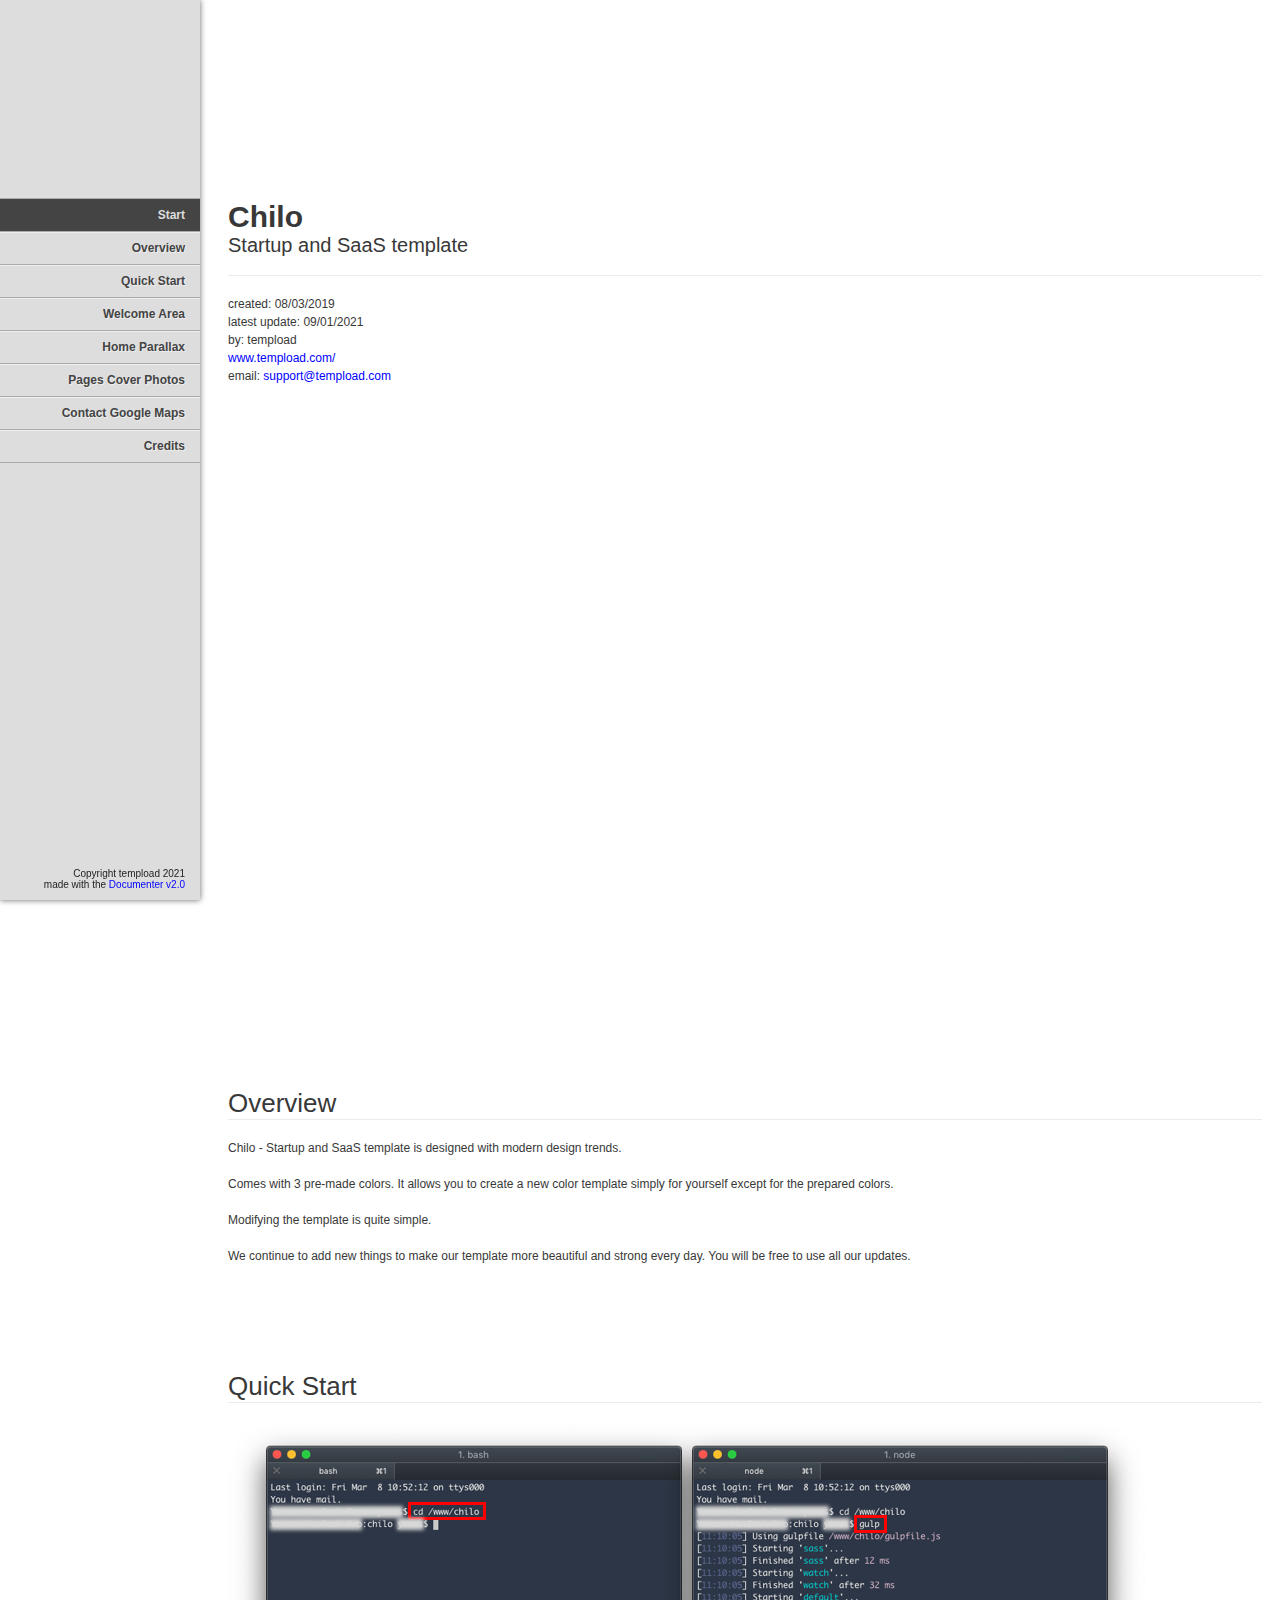
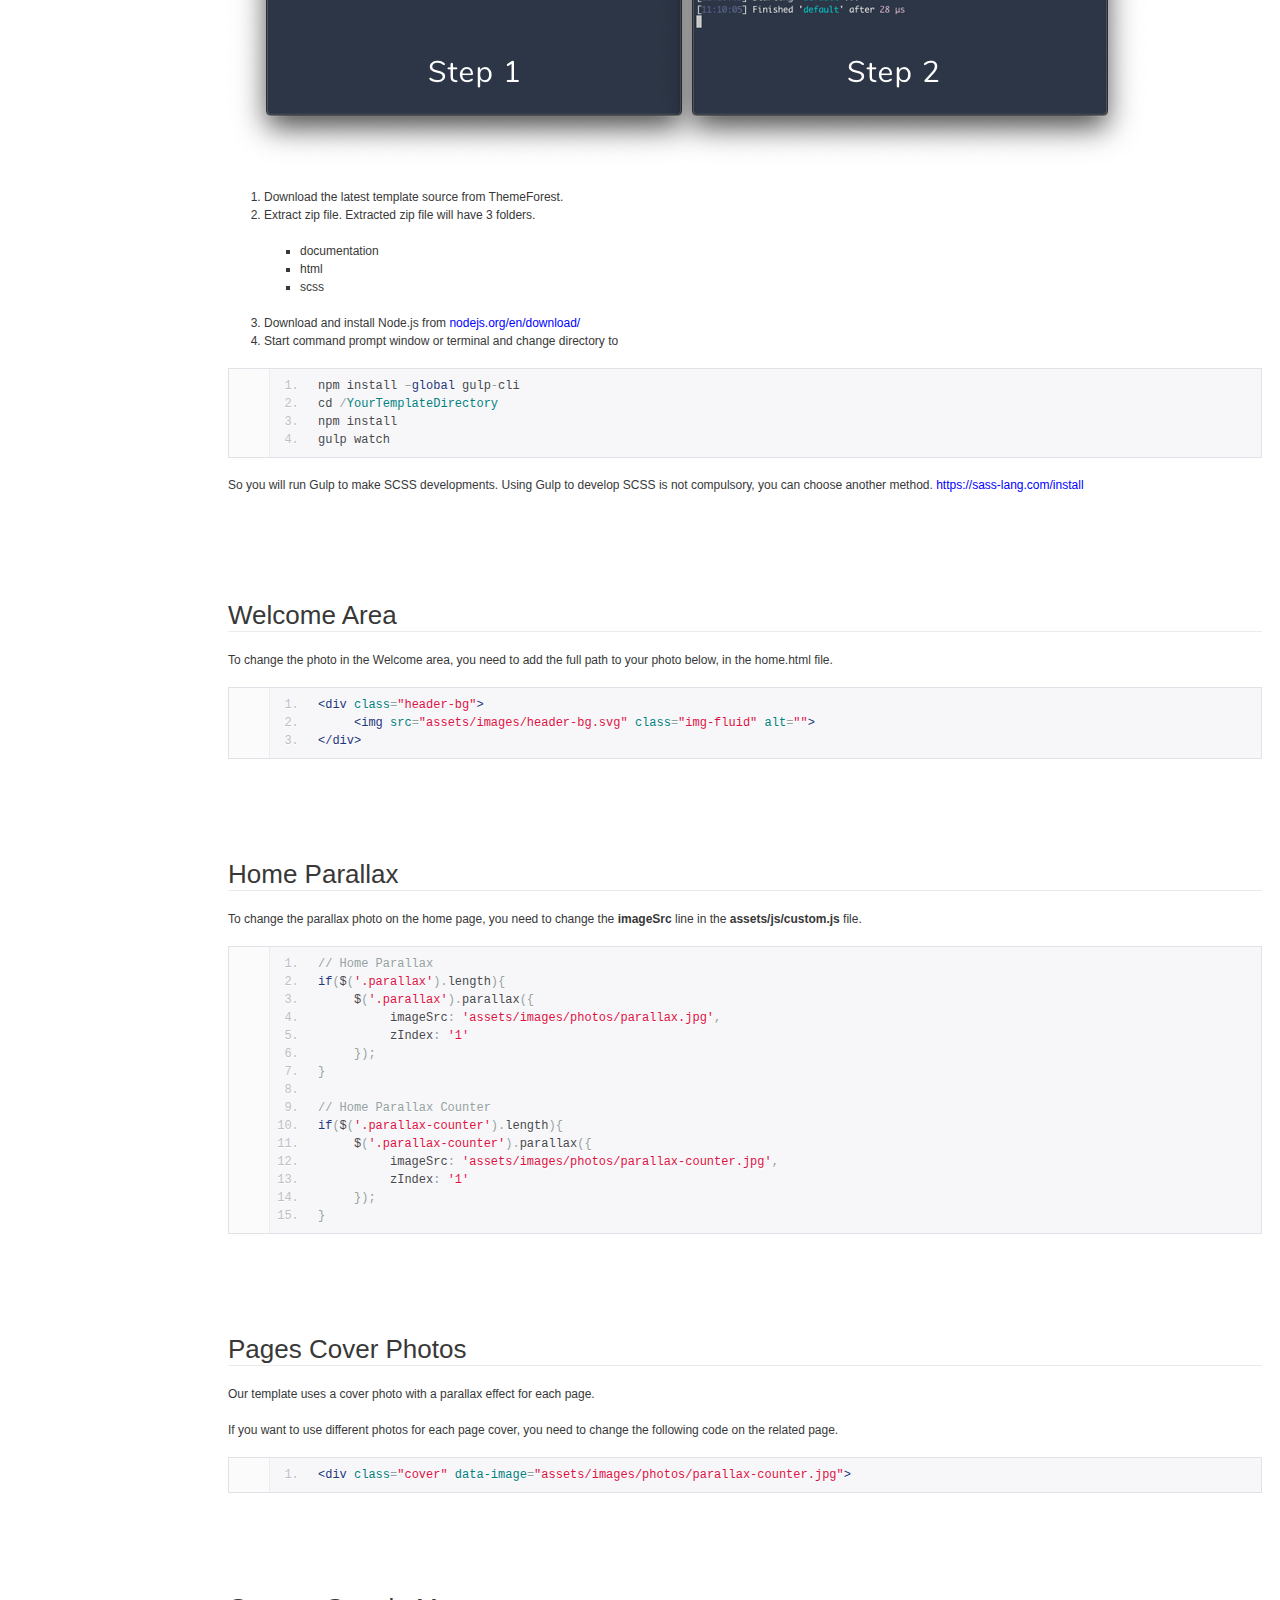
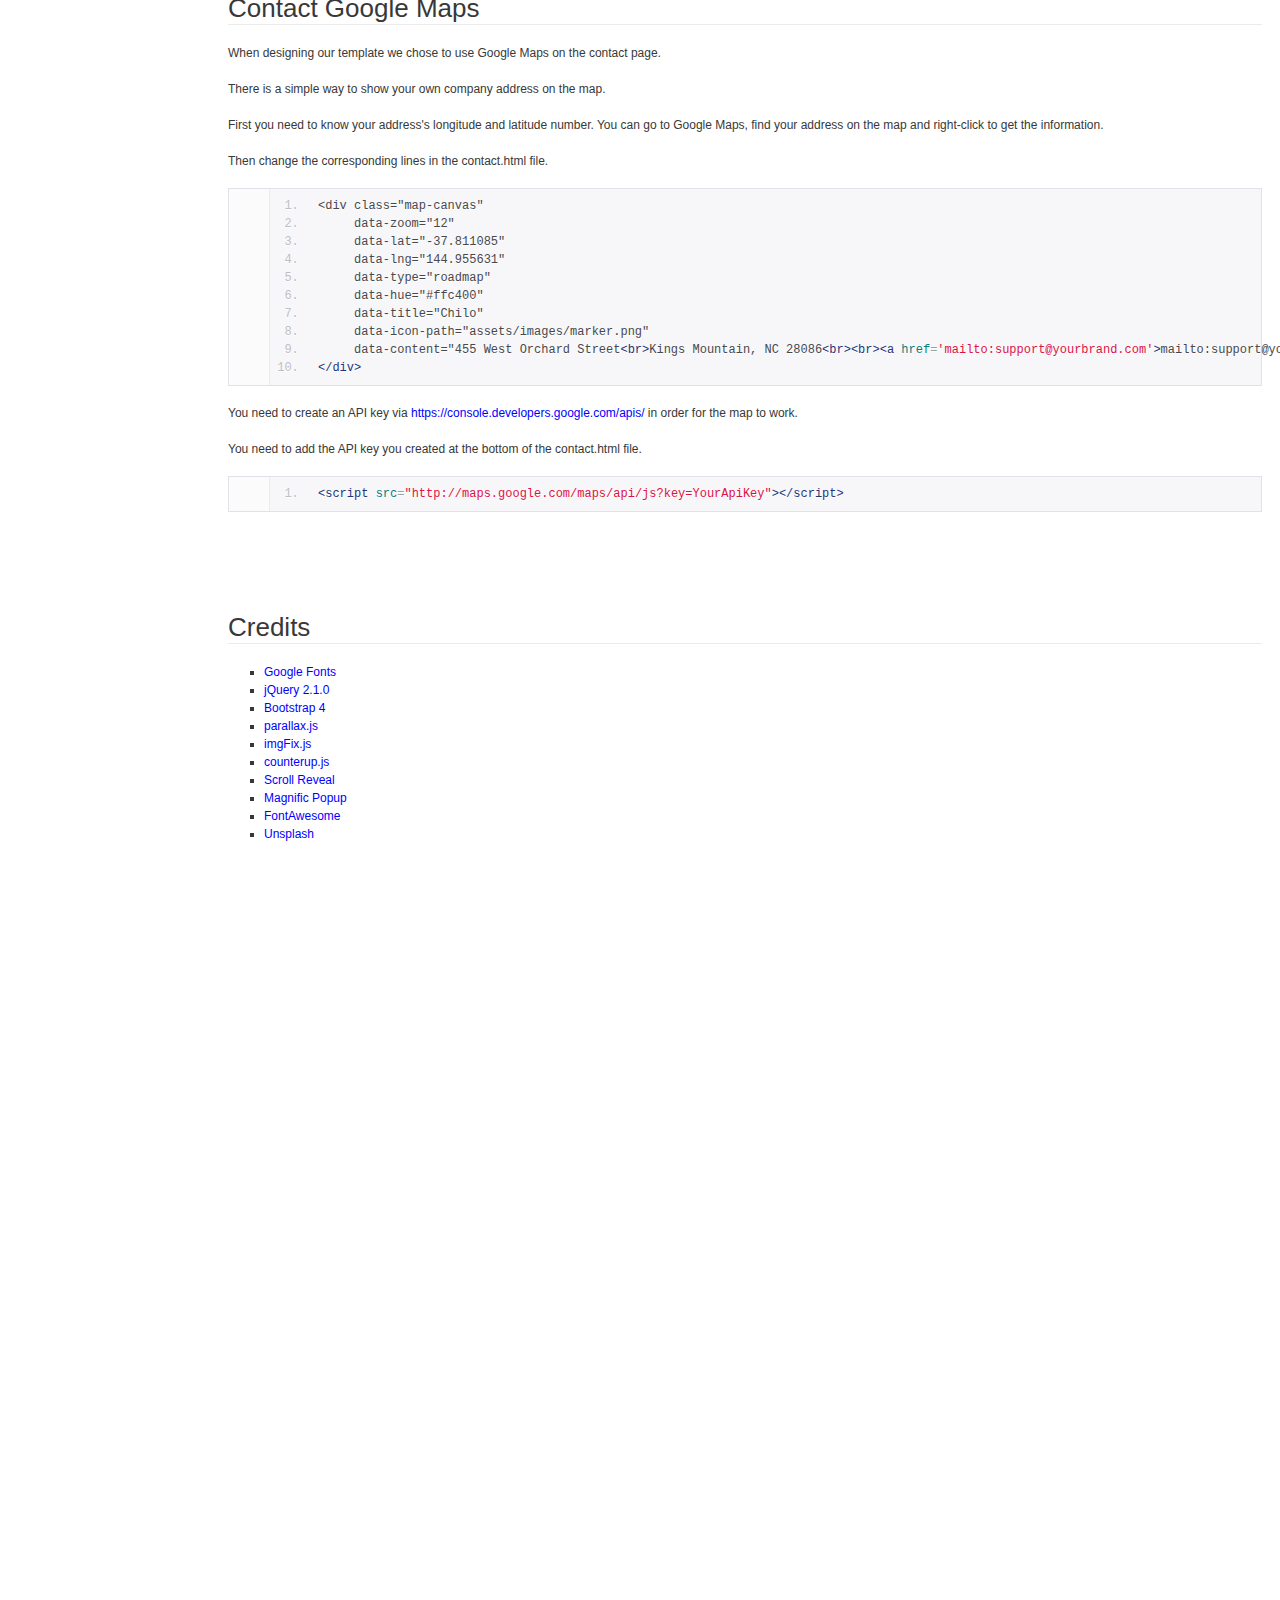
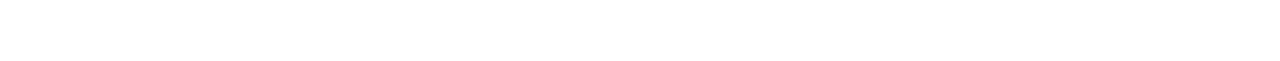
<file: documentation/index.html>
<!doctype html>  
<!--[if IE 6 ]><html lang="en-us" class="ie6"> <![endif]-->
<!--[if IE 7 ]><html lang="en-us" class="ie7"> <![endif]-->
<!--[if IE 8 ]><html lang="en-us" class="ie8"> <![endif]-->
<!--[if (gt IE 7)|!(IE)]><!-->
<html lang="en-us"><!--<![endif]-->
<head>
	<meta charset="utf-8">
	
	<title>Chilo - Startup and SaaS template</title>
	
	<meta name="description" content="">
	<meta name="author" content="tempload">
	<meta name="copyright" content="tempload">
	<meta name="generator" content="Documenter v2.0 http://rxa.li/documenter">
	
	<link rel="stylesheet" href="assets/css/documenter_style.css" media="all">
	<link rel="stylesheet" href="assets/js/google-code-prettify/prettify.css" media="screen">
	<script src="assets/js/google-code-prettify/prettify.js"></script>

	
	
	<script src="assets/js/jquery.js"></script>
	
	<script src="assets/js/jquery.scrollTo.js"></script>
	<script src="assets/js/jquery.easing.js"></script>
	
	<script>document.createElement('section');var duration='500',easing='swing';</script>
	<script src="assets/js/script.js"></script>
	
	<style>
		html{background-color:#FFFFFF;color:#383838;}
		::-moz-selection{background:#444444;color:#DDDDDD;}
		::selection{background:#444444;color:#DDDDDD;}
		#documenter_sidebar #documenter_logo{background-image:url();}
		a{color:#0000FF;}
		.btn {
			border-radius:3px;
		}
		.btn-primary {
			  background-image: -moz-linear-gradient(top, #0088CC, #0044CC);
			  background-image: -ms-linear-gradient(top, #0088CC, #0044CC);
			  background-image: -webkit-gradient(linear, 0 0, 0 0088CC%, from(#DDDDDD), to(#0044CC));
			  background-image: -webkit-linear-gradient(top, #0088CC, #0044CC);
			  background-image: -o-linear-gradient(top, #0088CC, #0044CC);
			  background-image: linear-gradient(top, #0088CC, #0044CC);
			  filter: progid:DXImageTransform.Microsoft.gradient(startColorstr='#0088CC', endColorstr='#0044CC', GradientType=0);
			  border-color: #0044CC #0044CC #bfbfbf;
			  color:#FFFFFF;
		}
		.btn-primary:hover,
		.btn-primary:active,
		.btn-primary.active,
		.btn-primary.disabled,
		.btn-primary[disabled] {
		  border-color: #0088CC #0088CC #bfbfbf;
		  background-color: #0044CC;
		}
		hr{border-top:1px solid #EBEBEB;border-bottom:1px solid #FFFFFF;}
		#documenter_sidebar, #documenter_sidebar ul a{background-color:#DDDDDD;color:#222222;}
		#documenter_sidebar ul a{-webkit-text-shadow:1px 1px 0px #EEEEEE;-moz-text-shadow:1px 1px 0px #EEEEEE;text-shadow:1px 1px 0px #EEEEEE;}
		#documenter_sidebar ul{border-top:1px solid #AAAAAA;}
		#documenter_sidebar ul a{border-top:1px solid #EEEEEE;border-bottom:1px solid #AAAAAA;color:#444444;}
		#documenter_sidebar ul a:hover{background:#444444;color:#DDDDDD;border-top:1px solid #444444;}
		#documenter_sidebar ul a.current{background:#444444;color:#DDDDDD;border-top:1px solid #444444;}
		#documenter_copyright{display:block !important;visibility:visible !important;}
	</style>
	
</head>
<body class="documenter-project-turing">
	<div id="documenter_sidebar">
		<a href="#documenter_cover" id="documenter_logo"></a>
		<ul id="documenter_nav">
			<li><a class="current" href="#documenter_cover">Start</a></li>
				
			<li><a href="#overview" title="Overview">Overview</a></li>
			<li><a href="#quick_start" title="Quick Start">Quick Start</a></li>
			<li><a href="#welcome_area" title="Welcome Area">Welcome Area</a></li>
			<li><a href="#home_parallax" title="Home Parallax">Home Parallax</a></li>
			<li><a href="#pages_cover_photos" title="Pages Cover Photos">Pages Cover Photos</a></li>
			<li><a href="#contact_google_maps" title="Contact Google Maps">Contact Google Maps</a></li>
			<li><a href="#credits" title="Credits">Credits</a></li>

		</ul>
		<div id="documenter_copyright">Copyright tempload 2021<br>
		made with the <a href="http://rxa.li/documenter">Documenter v2.0</a> 
		</div>
	</div>
	<div id="documenter_content">
	<section id="documenter_cover">
	<h1>Chilo</h1>
	<h2>Startup and SaaS template</h2>
	<div id="documenter_buttons">
		
	</div>
	<hr>
	<ul>
	<li>created: 08/03/2019</li>
	<li>latest update: 09/01/2021</li>
	<li>by: tempload</li>
	<li><a href="http://www.tempload.com/">www.tempload.com/</a></li>
	<li>email: <a href="mailto:&#115;&#117;&#112;&#112;&#111;&#114;&#116;&#64;&#116;&#101;&#109;&#112;&#108;&#111;&#97;&#100;&#46;&#99;&#111;&#109;">&#115;&#117;&#112;&#112;&#111;&#114;&#116;&#64;&#116;&#101;&#109;&#112;&#108;&#111;&#97;&#100;&#46;&#99;&#111;&#109;</a></li>
	</ul>
	<p></p>
	</section>
	
	<section id="overview">
	<div class="page-header"><h3>Overview</h3><hr class="notop"></div>
<p>
	Chilo - Startup and SaaS template is designed with modern design trends.</p>
<p>
	Comes with 3 pre-made colors. It allows you to create a new color template simply for yourself except for the prepared colors.</p>
<p>
	Modifying the template is quite simple.</p>
<p>
	We continue to add new things to make our template more beautiful and strong every day. You will be free to use all our updates.</p>
</section>
<section id="quick_start">
	<div class="page-header"><h3>Quick Start</h3><hr class="notop"></div>
	<p><img src="assets/img/1.png" alt=""></p>
<ol>
	<li>
		Download the latest template source from ThemeForest.</li>
	<li>
		Extract zip file. Extracted zip file will have 3 folders.
		<ul>
			<li>
				documentation</li>
			<li>
				html</li>
			<li>
				scss</li>
		</ul>
	</li>
	<li>
		Download and install Node.js from <a href="https://nodejs.org/en/download/" target="_blank">nodejs.org/en/download/</a></li>
	<li>
		Start command prompt window or terminal and change directory to</li>
</ol>
<pre class="prettyprint lang-prettyprint lang-prettyprint lang-plain linenums linenums linenums">
npm install &ndash;global gulp-cli
cd /YourTemplateDirectory
npm install
gulp watch</pre>
<p>
	So you will run Gulp to make SCSS developments. Using Gulp to develop SCSS is not compulsory, you can choose another method. <a href="https://sass-lang.com/install" target="_blank">https://sass-lang.com/install</a></p>
</section>
<section id="welcome_area">
	<div class="page-header"><h3>Welcome Area</h3><hr class="notop"></div>
<p>
	To change the photo in the Welcome area, you need to add the full path to your photo below, in the home.html file.</p>
<pre class="prettyprint lang-prettyprint lang-html linenums linenums">
&lt;div class=&quot;header-bg&quot;&gt;
     &lt;img src=&quot;assets/images/header-bg.svg&quot; class=&quot;img-fluid&quot; alt=&quot;&quot;&gt;
&lt;/div&gt;</pre>
</section>
<section id="home_parallax">
	<div class="page-header"><h3>Home Parallax</h3><hr class="notop"></div>
<p>
	To change the parallax photo on the home page, you need to change the <strong>imageSrc</strong> line in the <strong>assets/js/custom.js</strong> file.</p>
<pre class="prettyprint lang-js linenums">
// Home Parallax
if($(&#39;.parallax&#39;).length){
     $(&#39;.parallax&#39;).parallax({
          imageSrc: &#39;assets/images/photos/parallax.jpg&#39;,
          zIndex: &#39;1&#39;
     });
}

// Home Parallax Counter
if($(&#39;.parallax-counter&#39;).length){
     $(&#39;.parallax-counter&#39;).parallax({
          imageSrc: &#39;assets/images/photos/parallax-counter.jpg&#39;,
          zIndex: &#39;1&#39;
     });
}</pre>
</section>
<section id="pages_cover_photos">
	<div class="page-header"><h3>Pages Cover Photos</h3><hr class="notop"></div>
<p>
	Our template uses a cover photo with a parallax effect for each page.</p>
<p>
	If you want to use different photos for each page cover, you need to change the following code on the related page.</p>
<pre class="prettyprint lang-prettyprint lang-html linenums linenums">
&lt;div class=&quot;cover&quot; data-image=&quot;assets/images/photos/parallax-counter.jpg&quot;&gt;</pre>
</section>
<section id="contact_google_maps">
	<div class="page-header"><h3>Contact Google Maps</h3><hr class="notop"></div>
<p>
	When designing our template we chose to use Google Maps on the contact page.</p>
<p>
	There is a simple way to show your own company address on the map.</p>
<p>
	First you need to know your address&#39;s longitude and latitude number. You can go to Google Maps, find your address on the map and right-click to get the information.</p>
<p>
	Then change the corresponding lines in the contact.html file.</p>
<pre class="prettyprint lang-prettyprint lang-html linenums linenums">
&lt;div class=&quot;map-canvas&quot;
     data-zoom=&quot;12&quot;
     data-lat=&quot;-37.811085&quot;
     data-lng=&quot;144.955631&quot;
     data-type=&quot;roadmap&quot;
     data-hue=&quot;#ffc400&quot;
     data-title=&quot;Chilo&quot;
     data-icon-path=&quot;assets/images/marker.png&quot;
     data-content=&quot;455 West Orchard Street&lt;br&gt;Kings Mountain, NC 28086&lt;br&gt;&lt;br&gt;&lt;a href=&#39;mailto:&#115;&#117;&#112;&#112;&#111;&#114;&#116;&#64;&#121;&#111;&#117;&#114;&#98;&#114;&#97;&#110;&#100;&#46;&#99;&#111;&#109;&#39;&gt;mailto:&#115;&#117;&#112;&#112;&#111;&#114;&#116;&#64;&#121;&#111;&#117;&#114;&#98;&#114;&#97;&#110;&#100;&#46;&#99;&#111;&#109;&lt;/a&gt;&quot;&gt;
&lt;/div&gt;</pre>
<p>
	You need to create an API key via <a href="https://console.developers.google.com/apis/" target="_blank">https://console.developers.google.com/apis/</a> in order for the map to work.</p>
<p>
	You need to add the API key you created at the bottom of the contact.html file.</p>
<pre class="prettyprint lang-prettyprint lang-html linenums linenums">
&lt;script src=&quot;http://maps.google.com/maps/api/js?key=YourApiKey&quot;&gt;&lt;/script&gt;</pre>
</section>
<section id="credits">
	<div class="page-header"><h3>Credits</h3><hr class="notop"></div>
<ul>
	<li>
		<a href="https://fonts.google.com/specimen/Nunito">Google Fonts</a></li>
	<li>
		<a href="http://jquery.com/">jQuery 2.1.0</a></li>
	<li>
		<a href="http://getbootstrap.com/">Bootstrap 4</a></li>
	<li>
		<a href="http://pixelcog.github.io/parallax.js/">parallax.js</a></li>
	<li>
		<a href="https://github.com/hozakar/imgfix">imgFix.js</a></li>
	<li>
		<a href="https://github.com/bfintal/Counter-Up">counterup.js</a></li>
	<li>
		<a href="https://github.com/jlmakes/scrollreveal">Scroll Reveal</a></li>
	<li>
		<a href="http://dimsemenov.com/plugins/magnific-popup/documentation.html">Magnific Popup</a></li>
	<li>
		<a href="https://fontawesome.com/?from=io">FontAwesome</a></li>
	<li>
		<a href="https://unsplash.com/collections/2078001/beapp">Unsplash</a></li>
</ul>
</section>

	</div>
</body>
</html>
</file>
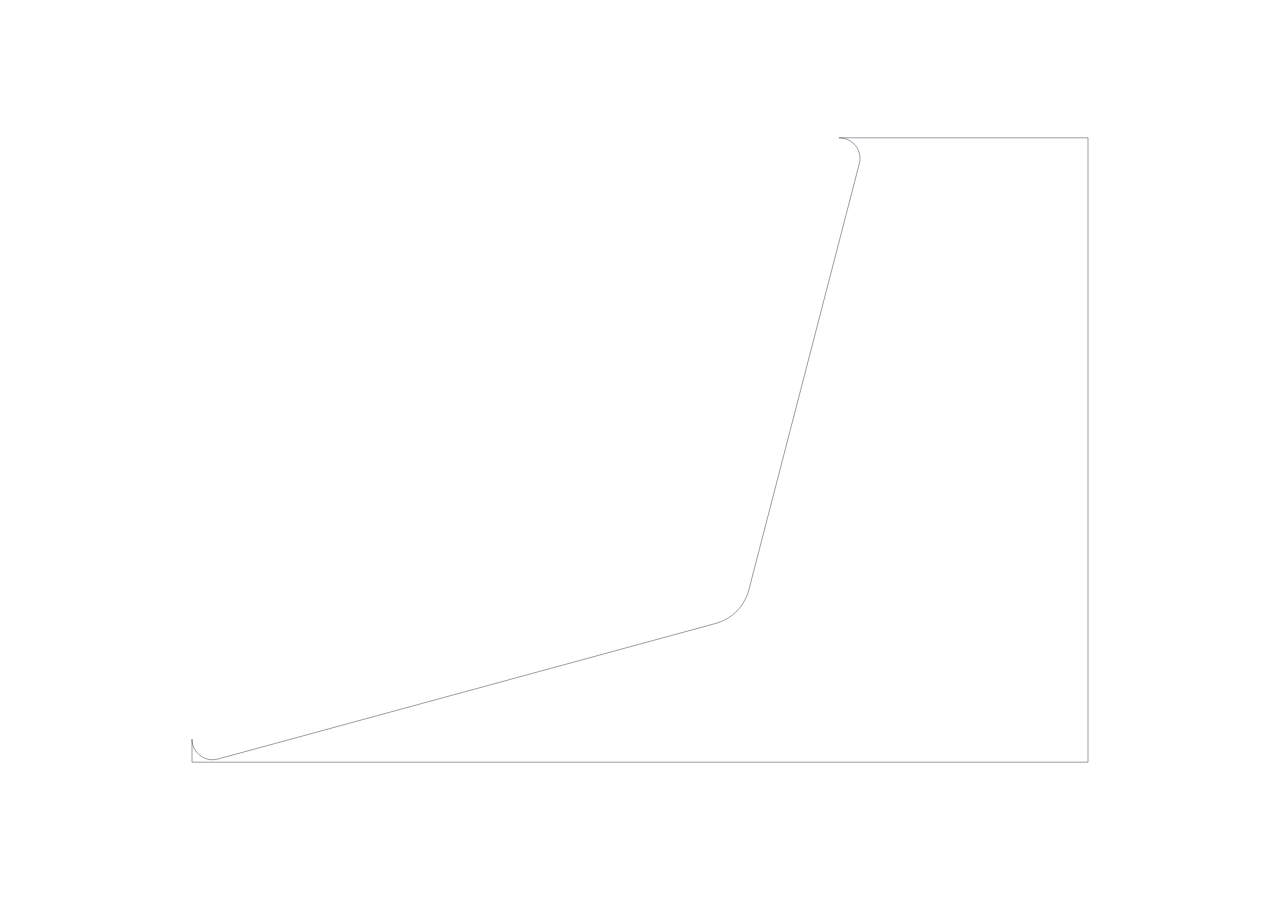
<file: images/index.html>
<!DOCTYPE html>
      <!--[if lt IE 7]>      <html class="no-js lt-ie9 lt-ie8 lt-ie7"> <![endif]-->
      <!--[if IE 7]>         <html class="no-js lt-ie9 lt-ie8"> <![endif]-->
      <!--[if IE 8]>         <html class="no-js lt-ie9"> <![endif]-->
      <!--[if gt IE 8]><!--> <html class="no-js"> <!--<![endif]-->
      <head>
        <meta charset="utf-8">
        <meta http-equiv="X-UA-Compatible" content="IE=edge,chrome=1">
        <title>Lazy Line Painter</title>
        <meta name="description" content="A modern JS library for SVG path animation">

        <!-- css  -->
        <style>

          body, html {
            position: absolute;
            width: 100%;
            height: 100%;
            top:0;
            left:0;
            margin: 0;
            display: flex;
            align-items: center;
            justify-content: center;
          }

            #headerbg {
              width: 70vw;
              height: 70vh;
              position: relative;
              overflow: visible;
            }
        </style>
     
        <!-- Include lazylinepainter -->
        <script src="lazy-line-painter-1.9.6.min.js"></script>

        <script type="text/javascript">

          (function(){ 

            document.onreadystatechange = () => {

              if (document.readyState === 'complete') {
                        
                /**
                 * Setup your Lazy Line element.
                 * see README file for more settings
                 */

                let el = document.querySelector('#headerbg');
                let myAnimation = new LazyLinePainter(el, {"ease":"easeLinear","strokeWidth":1,"strokeOpacity":1,"strokeColor":"#222F3D","strokeCap":"square"}); 
                myAnimation.paint(); 
              }
            }

          })();

        </script>
      </head>

      <body>
        <svg width="1920px" height="1338px" viewBox="0 0 1920 1338" version="1.1" xmlns="http://www.w3.org/2000/svg" xmlns:xlink="http://www.w3.org/1999/xlink" data-llp-composed="true" id="headerbg" class="lazy-line-painter">
    <!-- Generator: Sketch 52.4 (67378) - http://www.bohemiancoding.com/sketch -->
    <title>Combined Shape</title>
    <desc>Created with Sketch.</desc>
    <g id="Page-1" stroke="none" stroke-width="1" fill="none" fill-rule="evenodd">
        <g id="Artboard" fill="#FFFFFF" fill-rule="nonzero">
            <path d="M1387.43181,0 L1920,0 L1920,1338 L0,1338 L0,1288.78729 C4.31109899e-14,1292.69393 0.520280426,1296.58317 1.5471205,1300.35245 C7.93438431,1323.79853 32.1190862,1337.62743 55.5651642,1331.24017 L1122.64053,1040.54371 C1157.25166,1031.11482 1184.16076,1003.86934 1193.15896,969.143748 L1430.02508,55.0368974 C1430.95912,51.4322777 1431.43181,47.7236694 1431.43181,44 C1431.43181,19.699471 1411.73234,9.74691996e-15 1387.43181,1.42108547e-14 Z" id="Combined-Shape" data-llp-id="headerbg-0" data-llp-duration="500" data-llp-delay="0" fill-opacity="0" style=""/>
        </g>
    </g>
</svg>
      </body>
    </html>
</file>
<file: documentation/assets/css/documenter_style.css>
/*!
 * Documenter 2.0
 * http://rxa.li/documenter
 *
 * Copyright 2011, Xaver Birsak
 * http://revaxarts.com
 *
 */
html,body,div,span,applet,object,iframe,h1,h2,h3,h4,h5,h6,p,blockquote,a,abbr,acronym,address,big,cite,code,del,dfn,em,font,img,ins,kbd,q,s,samp,small,strike,strong,sub,sup,tt,var,dl,dt,dd,ol,ul,li,fieldset,form,label,legend,table,caption,tbody,tfoot,thead,tr,th,td{
	margin:0;
	padding:0;
	border:0;
	outline:0;
	font-weight:inherit;
	font-style:inherit;
	font-size:100%;
	font-family:inherit;
	vertical-align:baseline;
}
html { 
	font-size:101%;
	font-family:Arial,verdana,arial,sans-serif;
	font-size:12px;
	-webkit-text-size-adjust:none;
	color:#6F6F6F;
	background-color:#efefef;
}
body{
	min-height:100%;
	height:auto;
	width:100%;
}
footer, header, section {
	display:block;
}
a{ color:#6F6F6F; text-decoration:none; cursor:pointer; }
a:hover { text-decoration:underline }
p, ul, ol{
	margin:18px 0;
	line-height:1.5em;
}
li{
	list-style:none;
}
li.placeholder{
	height:70px;
	width:100%;
	font-size:16px;
}
hr { 
	display:block;
	height:0px;
	line-height:0px;
	border:0;
	border-top:1px solid #ddd;
	border-bottom:1px solid #aaa;
	margin:16px 0;
	padding:0;
	clear:both;
	float:none;
}
hr.notop{
	margin-top:0;
}
strong{
	font-weight:700;
}
#documenter_buttons{
	position:absolute;
	right:10px;
	margin-top:-30px;
}
.btn{
	cursor:pointer;
	width:auto;
	padding:7px 7px 8px;
	border-radius:3px;
	border:1px solid #ccc;
}
.btn:hover{
	border:1px solid #B1B4B0;
	box-shadow:0px 2px 2px rgba(0,0,0,0.1);
	-moz-box-shadow:0px 2px 2px rgba(0,0,0,0.1);
	-webkit-box-shadow:0px 2px 2px rgba(0,0,0,0.1);
	text-decoration:none;
}
.btn:active{
	border:1px solid #B1B4B0;
	box-shadow:inset 0px 2px 2px rgba(0,0,0,0.1);
	-moz-box-shadow:inset 0px 2px 2px rgba(0,0,0,0.1);
	-webkit-box-shadow:inset 0px 2px 2px rgba(0,0,0,0.1);
	background-color:#eee;
}

#documenter_content{
	position:absolute;
	right:18px;
	left:218px;
	padding-left:10px;
	padding-bottom:800px;
	min-height:100%;
	height:auto;
	z-index:1;
}
#documenter_sidebar{
	-moz-box-shadow:0 0 6px rgba(3,3,3,0.6);
	-webkit-box-shadow:0 0 6px rgba(3,3,3,0.6);
	box-shadow:0 0 6px rgba(3,3,3,0.6);
	position:fixed;
	left:0;
	width:200px;
	height:100%;
	min-height:100%;
	z-index:100;
}
#documenter_sidebar a{
	position:relative;
	z-index:100;
}
img{
	border:0;
}
#documenter_copyright{
	position:absolute;
	bottom:10px;
	font-size:10px;
	right:15px;
	width:200px;
	text-align:right;
	z-index:1
}
noscript{
	display:block;
	position:absolute;
	top:238px;
	margin:0 auto;
	width:800px;
	bottom:0;
	z-index:20;
}
noscript p{
	width:800px;
	font-size:20px;
	padding-top:20px;
	margin:0 auto;
	color:#4D4D4D;
}
.small{
	font-size:10px;
	letter-spacing:0;
}

/*----------------------------------------------------------------------*/
/* Sidebar
/*----------------------------------------------------------------------*/

#documenter_sidebar #documenter_logo{
	display:block;
	height:20%;
	max-height:200px;
	min-height:70px;
	width:200px;
	background-position:center center;
	background-repeat:no-repeat;
}
#documenter_sidebar ul{
	font-size:12px;
	font-weight:700;
	min-height:150px;
	height:75%;
	overflow:auto;
}

#documenter_sidebar ul li{
	text-align:right;
	padding:0;
}
#documenter_sidebar ul a{
	display:block;
	border-top:1px solid #ddd;
	border-bottom:1px solid #aaa;
	padding:6px 15px 7px 0;
	text-align:right;
}
#documenter_sidebar ul a:hover,#documenter_sidebar ul a.current{
	-webkit-text-shadow:none;
	-moz-text-shadow:none;
	text-shadow:none;
	text-decoration:none;
}
#documenter_sidebar ul li ul{
	border-top:0;
	font-size:10px;
	min-height:10px;
	height:auto;
	overflow:auto;
	margin:0;
	display:none;
}
#documenter_sidebar ul li ul li a{
	display:block;
	padding:4px 15px 5px 0;
	text-align:right;
}

/*----------------------------------------------------------------------*/
/* Content
/*----------------------------------------------------------------------*/

#documenter_cover{
	position:relative;
	height:800px;
	padding-top:200px !important;
}
#documenter_cover li{
	list-style:none !important;
	margin-left:0 !important;
}
#documenter_cover p{
	width:500px;
}
#documenter_content section{
	padding-top:70px;
}
#documenter_content h1{
	font-size:30px;
	font-weight:700;
}
#documenter_content h2{
	font-size:20px;
	margin-bottom:18px;
	font-weight:100;
}
#documenter_content h3{
	font-size:26px;
	margin:18px 0 0;
	font-weight:100;
}
#documenter_content h4{
	font-size:20px;
	margin:18px 0;
	font-weight:100;
}
#documenter_content h5{
	font-size:16px;
	margin:18px 0;
	font-weight:100;
}
#documenter_content h6{
	font-size:14px;
	margin:18px 0;
	font-weight:100;
}
#documenter_content p{
	margin:18px 0;
}
#documenter_content ol li{
	list-style:decimal;
	margin-left:36px;
}
#documenter_content ul li{
	list-style:square;
	margin-left:36px;
}
#documenter_content dl{
}
#documenter_content dl dt{
	padding-top:12px;
	font-weight:700;
	font-size:14px;
}
#documenter_content dl dd{
	padding-top:3px;
	margin-left:18px;
}
#documenter_content table{
	border-collapse:collapse;
}
#documenter_content table th{
	font-weight:700;
}
#documenter_content table th, #documenter_content table td{
	padding:3px;
	text-align:left;
}
#documenter_content code{
	font-family:"Courier New", Courier, monospace;
	font-size:12px;
}
#documenter_content .warning{
	padding:10px 10px 10px 30px;
	border:1px solid #D5D458;
	background-color:#F0FEB1;
	background-image:url(img/warning.png);
	background-repeat:no-repeat;
	background-position: 8px 11px;
}
#documenter_content .info{
	padding:10px 10px 10px 30px;
	border:1px solid #6AB3FF;
	background-color:#A3D0FF;
	background-image:url(img/info.png);
	background-repeat:no-repeat;
	background-position: 8px 11px;
}
#documenter_content div.alert {
  padding: 8px 35px 8px 14px;
  text-shadow: 0 1px 0 rgba(255, 255, 255, 0.5);
  background-color: #fcf8e3;
  border: 1px solid #fbeed5;
  -webkit-border-radius: 4px;
  -moz-border-radius: 4px;
  border-radius: 4px;
}
#documenter_content div.alert-success,#documenter_content  div.alert-success div.alert-heading {
  color: #468847;
}
#documenter_content div.alert-danger,#documenter_content  div.alert-error {
  background-color: #f2dede;
  border-color: #eed3d7;
}
#documenter_content div.alert-danger,
#documenter_content div.alert-error,
#documenter_content div.alert-danger div.alert-heading,
#documenter_content div.alert-error div.alert-heading {
  color: #b94a48;
}
#documenter_content div.alert-info {
  background-color: #d9edf7;
  border-color: #bce8f1;
}
#documenter_content div.alert-info,#documenter_content  div.alert-info div.alert-heading {
  color: #3a87ad;
}
#documenter_content div.alert-block {
  padding-top: 14px;
  padding-bottom: 14px;
}
#documenter_content div.alert-block > p,#documenter_content  div.alert-block > ul {
  margin-bottom: 0;
}
#documenter_content div.alert-block p + p {
  margin-top: 5px;
}





/*----------------------------------------------------------------------*/
/* Print Styles
/*----------------------------------------------------------------------*/

@media print {
	 * { background: transparent !important; color: black !important; text-shadow: none !important; filter:none !important;
	-ms-filter: none !important; } /* Black prints faster: sanbeiji.com/archives/953 */
	a, a:visited { color: #444 !important; text-decoration: underline; }
	a[href]:after { content: " (" attr(href) ")"; }
	abbr[title]:after { content: " (" attr(title) ")"; }
	.ir a:after, a[href^="javascript:"]:after, a[href^="#"]:after { content: ""; }  /* Don't show links for images, or javascript/internal links */
	pre, blockquote { border: 1px solid #999; page-break-inside: avoid; }
	thead { display: table-header-group; } /* css-discuss.incutio.com/wiki/Printing_Tables */
	tr, img { page-break-inside: avoid; }
	@page { margin: 0.5cm; }
	p, h2, h3 { orphans: 3; widows: 3; }
	h2, h3{ page-break-after: avoid; }
	hr { border-top:1px solid #000 !important;border-bottom:0 !important; }
	
	#documenter_sidebar{
		-moz-box-shadow:none;
		-webkit-box-shadow:none;
		box-shadow:none;
		position:absolute;
		left:10px;
		top:0;
		width:100%;
		margin-top:500px;
	}
	#documenter_sidebar ul:before { content: "Table of Contents"; }
	
	#documenter_sidebar ul{
		border:0 !important;
	}
	#documenter_sidebar ul li{
		border:0 !important;
		text-align:left;
	}
	#documenter_sidebar ul li a{
		border:0 !important;
		text-align:left;
		padding:4px;
	}
	#documenter_sidebar ul li a:hover{
		border:0 !important;
	}
	#documenter_sidebar #documenter_logo{
		display:none;
	}
	#documenter_sidebar #documenter_copyright{
		display:none;
	}
	#documenter_content{
		left:10px;
	}
	#documenter_cover{
		margin-bottom:300px;
	}
	#documenter_content .warning{
		background-image:url(img/warning.png) !important;
		background-repeat:no-repeat !important;
		background-position: 8px 11px !important;
	}
	#documenter_content .info{
		background-image:url(img/info.png) !important;
		background-repeat:no-repeat !important;
		background-position: 8px 11px !important;
	}
}
</file>
<file: documentation/assets/js/google-code-prettify/prettify.css>
.com { color: #93a1a1; }
.lit { color: #195f91; }
.pun, .opn, .clo { color: #93a1a1; }
.fun { color: #dc322f; }
.str, .atv { color: #D14; }
.kwd, .linenums .tag { color: #1e347b; }
.typ, .atn, .dec, .var { color: teal; }
.pln { color: #48484c; }

.prettyprint {
  padding: 8px;
  background-color: #f7f7f9;
  border: 1px solid #e1e1e8;
}
.prettyprint.linenums {
  -webkit-box-shadow: inset 40px 0 0 #fbfbfc, inset 41px 0 0 #ececf0;
     -moz-box-shadow: inset 40px 0 0 #fbfbfc, inset 41px 0 0 #ececf0;
          box-shadow: inset 40px 0 0 #fbfbfc, inset 41px 0 0 #ececf0;
}

/* Specify class=linenums on a pre to get line numbering */
ol.linenums {
  margin: 0 0 0 33px; /* IE indents via margin-left */
} 
ol.linenums li {
  padding-left: 12px;
  color: #bebec5;
  line-height: 18px;
  text-shadow: 0 1px 0 #fff;
}
</file>
